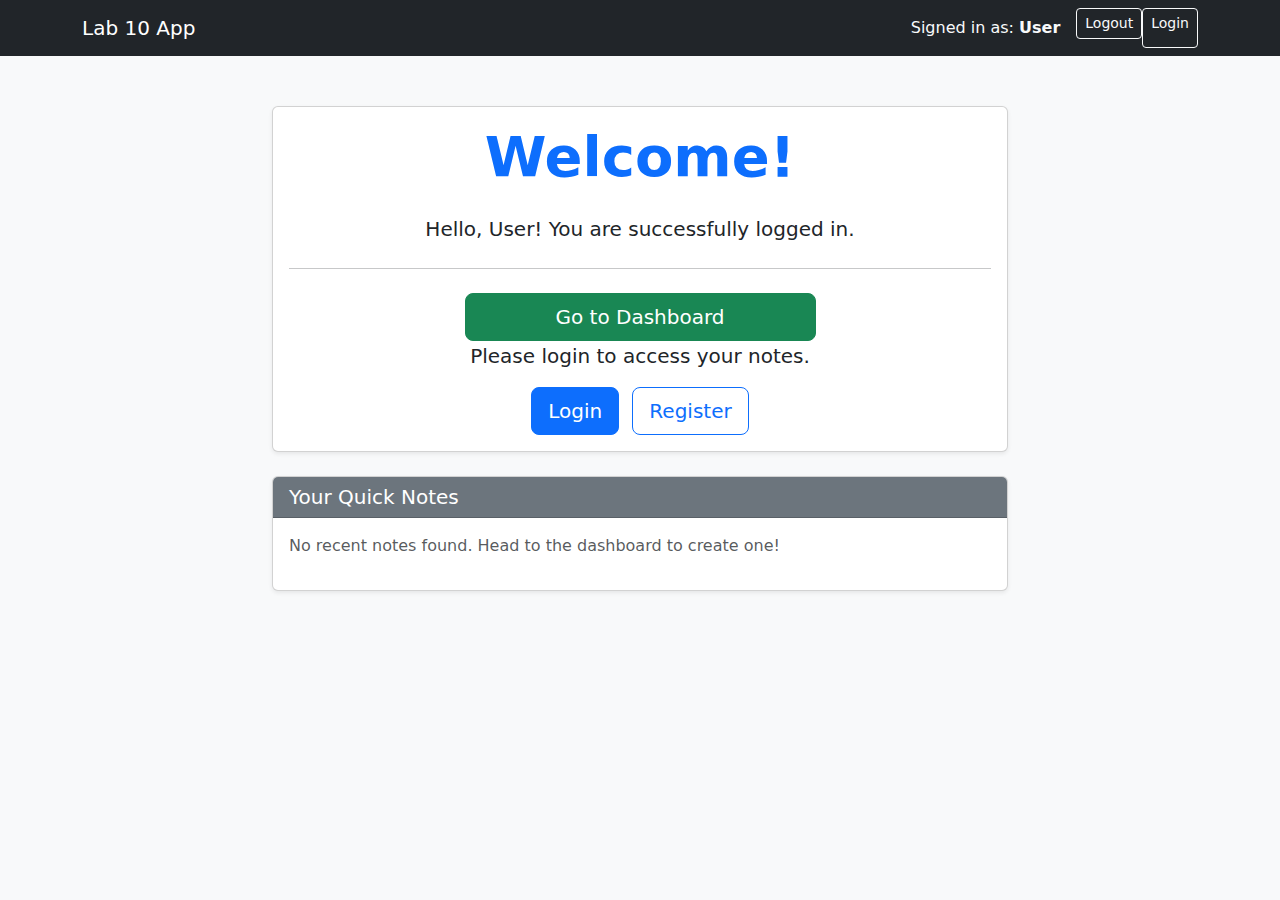
<file: src/main/resources/templates/index.html>
<!DOCTYPE html>
<html xmlns:th="http://www.thymeleaf.org">

<head>
    <meta charset="UTF-8">
    <meta name="viewport" content="width=device-width, initial-scale=1.0">
    <title>Welcome - Lab 10</title>
    <!-- Bootstrap CSS -->
    <link href="https://cdn.jsdelivr.net/npm/bootstrap@5.3.0/dist/css/bootstrap.min.css" rel="stylesheet">
    <style>
        body {
            background-color: #f8f9fa;
        }

        .main-container {
            margin-top: 50px;
        }
    </style>
</head>

<body>

    <nav class="navbar navbar-expand-lg navbar-dark bg-dark">
        <div class="container">
            <a class="navbar-brand" href="#">Lab 10 App</a>
            <div class="d-flex">
                <span class="navbar-text me-3 text-light" th:if="${username}">
                    Signed in as: <strong th:text="${username}">User</strong>
                </span>
                <form th:action="@{/logout}" method="post" th:if="${username}">
                    <button type="submit" class="btn btn-outline-light btn-sm">Logout</button>
                </form>
                <a href="/login" class="btn btn-outline-light btn-sm" th:unless="${username}">Login</a>
            </div>
        </div>
    </nav>

    <div class="container main-container">
        <div class="row justify-content-center">
            <div class="col-md-8">
                <div class="card shadow-sm">
                    <div class="card-body text-center">
                        <h1 class="display-4 fw-bold text-primary mb-4">Welcome!</h1>

                        <div th:if="${username}">
                            <p class="lead">Hello, <span th:text="${username}">User</span>! You are successfully logged
                                in.</p>
                            <hr class="my-4">

                            <div class="d-grid gap-2 col-6 mx-auto">
                                <a href="/dashboard" class="btn btn-success btn-lg">Go to Dashboard</a>
                            </div>
                        </div>

                        <div th:unless="${username}">
                            <p class="lead">Please login to access your notes.</p>
                            <a href="/login" class="btn btn-primary btn-lg">Login</a>
                            <a href="/register" class="btn btn-outline-primary btn-lg ms-2">Register</a>
                        </div>

                    </div>
                </div>

                <!-- Notes Placeholder -->
                <div class="card mt-4 shadow-sm" th:if="${username}">
                    <div class="card-header bg-secondary text-white">
                        <h5 class="mb-0">Your Quick Notes</h5>
                    </div>
                    <div class="card-body">
                        <p class="text-muted">No recent notes found. Head to the dashboard to create one!</p>
                    </div>
                </div>

            </div>
        </div>
    </div>

    <!-- Bootstrap JS -->
    <script src="https://cdn.jsdelivr.net/npm/bootstrap@5.3.0/dist/js/bootstrap.bundle.min.js"></script>
</body>

</html>
</file>
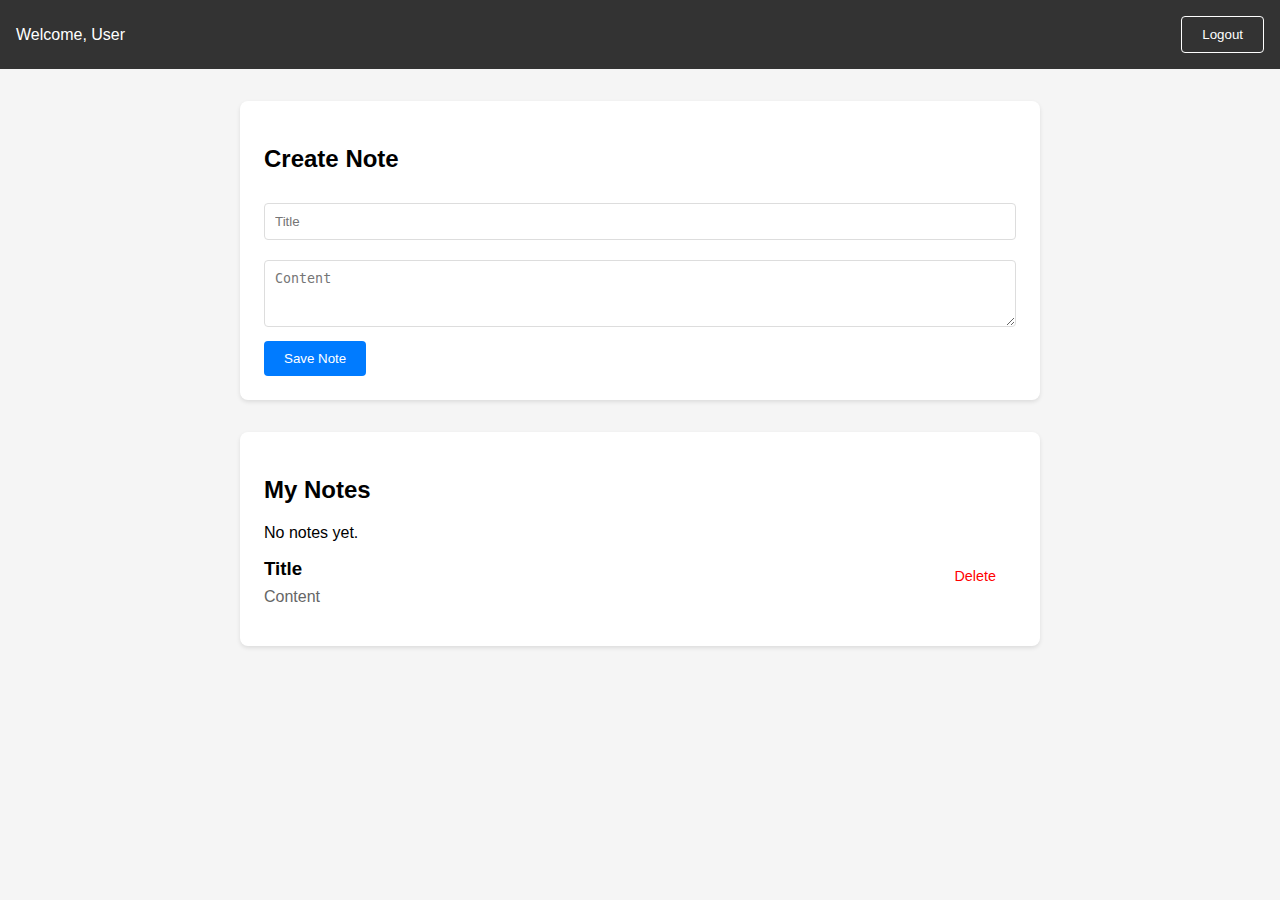
<file: src/main/resources/templates/dashboard.html>
<!DOCTYPE html>
<html xmlns:th="http://www.thymeleaf.org">

<head>
    <title>Dashboard</title>
    <style>
        body {
            font-family: sans-serif;
            margin: 0;
            padding: 0;
            background-color: #f5f5f5;
        }

        header {
            background-color: #333;
            color: white;
            padding: 1rem;
            display: flex;
            justify-content: space-between;
            align-items: center;
        }

        .container {
            max-width: 800px;
            margin: 2rem auto;
            padding: 0 1rem;
        }

        .card {
            background: white;
            padding: 1.5rem;
            border-radius: 8px;
            box-shadow: 0 2px 4px rgba(0, 0, 0, 0.1);
            margin-bottom: 2rem;
        }

        .note {
            border-bottom: 1px solid #eee;
            padding: 1rem 0;
        }

        .note:last-child {
            border-bottom: none;
        }

        .note h3 {
            margin: 0 0 0.5rem 0;
        }

        .note p {
            color: #666;
            margin: 0;
        }

        .delete-btn {
            color: red;
            text-decoration: none;
            font-size: 0.9rem;
            float: right;
            cursor: pointer;
            border: none;
            background: none;
        }

        input,
        textarea {
            width: 100%;
            padding: 10px;
            margin: 10px 0;
            border: 1px solid #ddd;
            border-radius: 4px;
            box-sizing: border-box;
        }

        button {
            padding: 10px 20px;
            background-color: #007bff;
            color: white;
            border: none;
            border-radius: 4px;
            cursor: pointer;
        }

        .logout-btn {
            background-color: transparent;
            border: 1px solid white;
        }
    </style>
</head>

<body>
    <header>
        <div>Welcome, <span th:text="${username}">User</span></div>
        <form th:action="@{/logout}" method="post" style="margin:0;">
            <button type="submit" class="logout-btn">Logout</button>
        </form>
    </header>
    <div class="container">
        <div class="card">
            <h2>Create Note</h2>
            <form th:action="@{/dashboard}" method="post">
                <input type="text" name="title" placeholder="Title" required>
                <textarea name="content" rows="3" placeholder="Content" required></textarea>
                <button type="submit">Save Note</button>
            </form>
        </div>

        <div class="card">
            <h2>My Notes</h2>
            <div th:if="${notes.empty}">No notes yet.</div>
            <div th:each="note : ${notes}" class="note">
                <form th:action="@{/dashboard/delete/{id}(id=${note.id})}" method="post" style="display:inline;">
                    <button type="submit" class="delete-btn">Delete</button>
                </form>
                <h3 th:text="${note.title}">Title</h3>
                <p th:text="${note.content}">Content</p>
                <small th:text="${#temporals.format(note.createdAt, 'dd-MM-yyyy HH:mm')}" style="color:#999;"></small>
            </div>
        </div>
    </div>
</body>

</html>
</file>
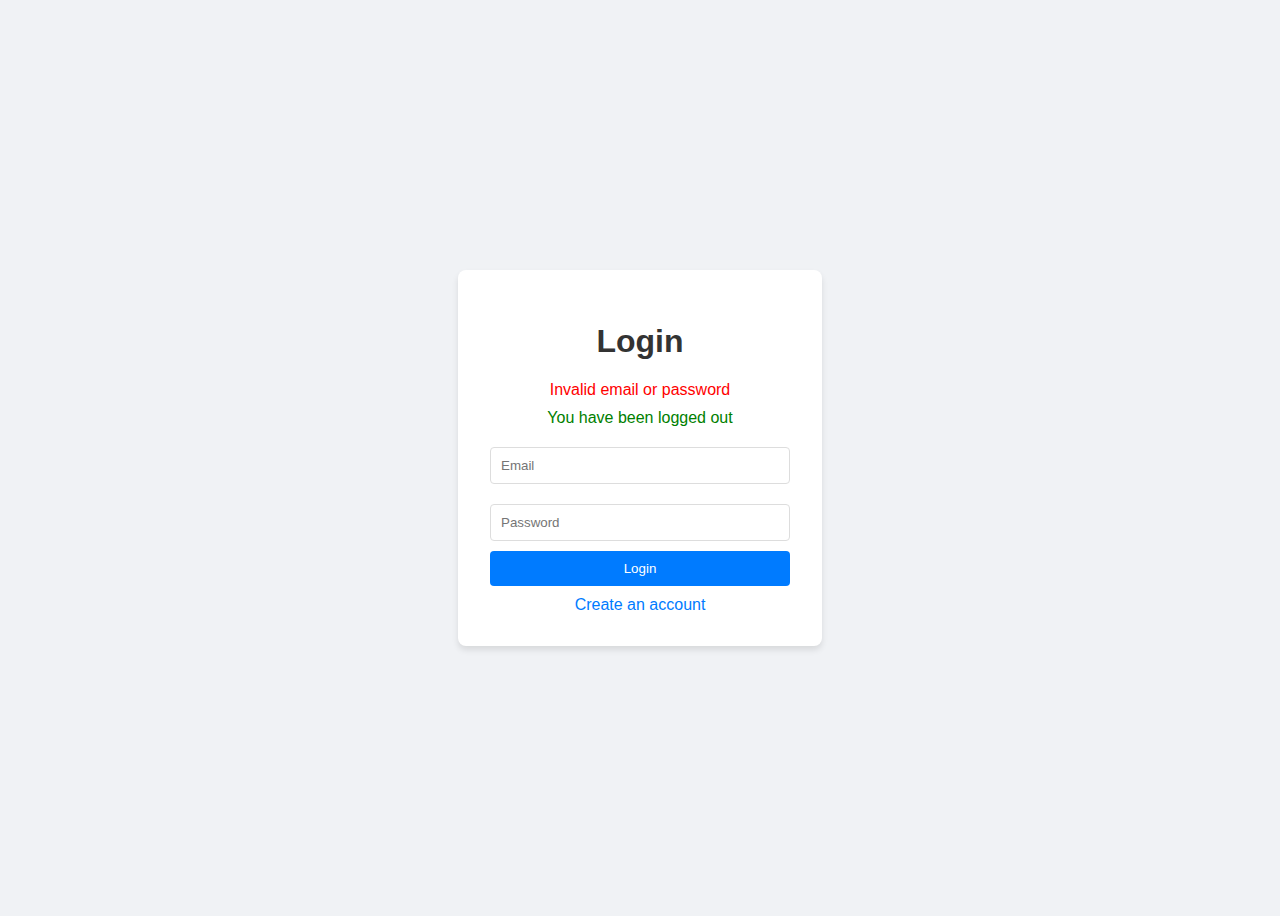
<file: src/main/resources/templates/login.html>
<!DOCTYPE html>
<html xmlns:th="http://www.thymeleaf.org">
<head>
    <title>Login</title>
    <style>
        body { font-family: sans-serif; display: flex; justify-content: center; align-items: center; height: 100vh; background-color: #f0f2f5; }
        .container { background: white; padding: 2rem; border-radius: 8px; box-shadow: 0 4px 6px rgba(0,0,0,0.1); width: 300px; }
        h1 { text-align: center; color: #333; }
        input { width: 100%; padding: 10px; margin: 10px 0; border: 1px solid #ddd; border-radius: 4px; box-sizing: border-box; }
        button { width: 100%; padding: 10px; background-color: #007bff; color: white; border: none; border-radius: 4px; cursor: pointer; }
        button:hover { background-color: #0056b3; }
        .error { color: red; text-align: center; margin-bottom: 10px; }
        .link { text-align: center; margin-top: 10px; display: block; text-decoration: none; color: #007bff; }
    </style>
</head>
<body>
<div class="container">
    <h1>Login</h1>
    <div th:if="${param.error}" class="error">Invalid email or password</div>
    <div th:if="${param.logout}" class="error" style="color: green;">You have been logged out</div>
    <form th:action="@{/login}" method="post">
        <input type="text" name="username" placeholder="Email" required>
        <input type="password" name="password" placeholder="Password" required>
        <button type="submit">Login</button>
    </form>
    <a href="/register" class="link">Create an account</a>
</div>
</body>
</html>
</file>
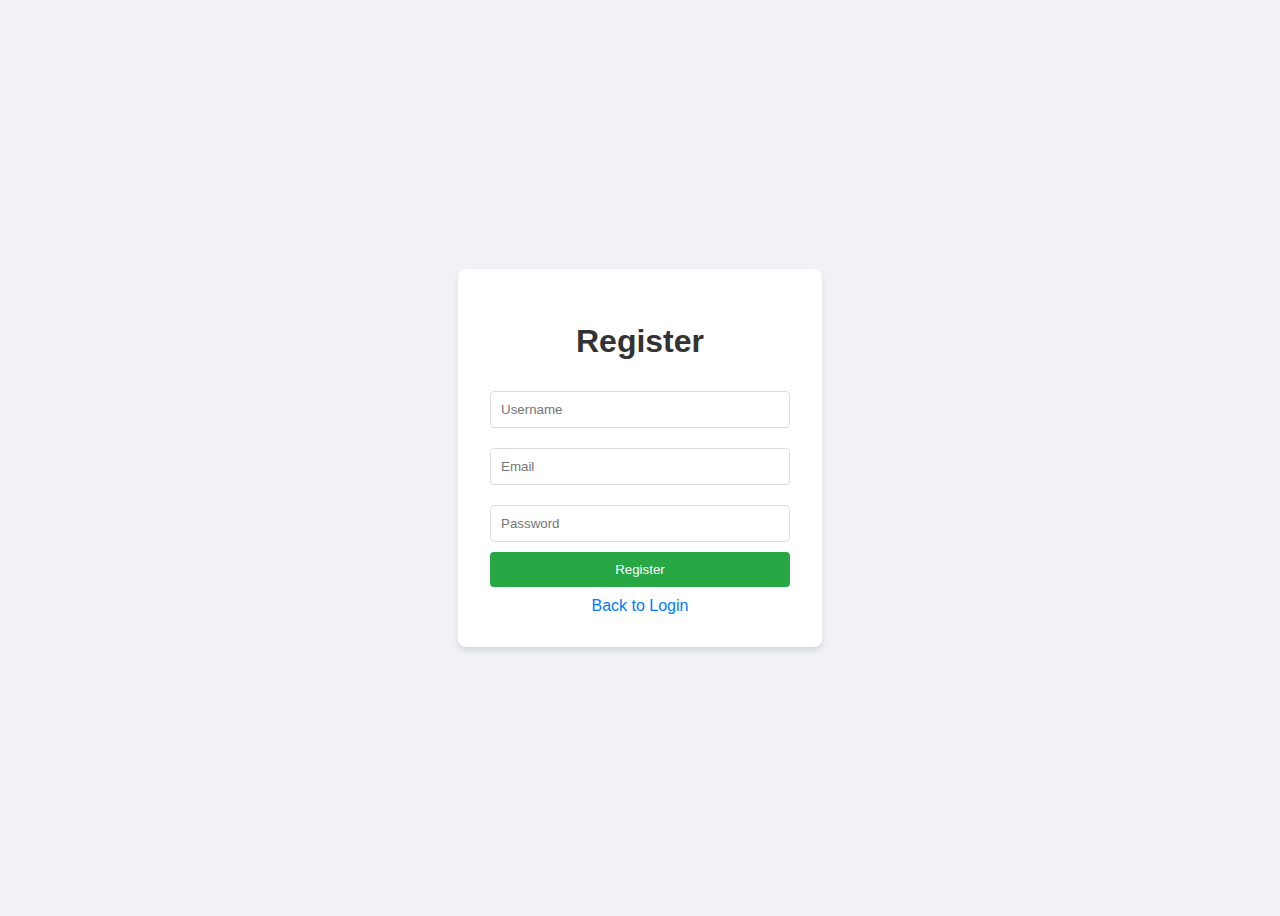
<file: src/main/resources/templates/register.html>
<!DOCTYPE html>
<html xmlns:th="http://www.thymeleaf.org">

<head>
    <title>Register</title>
    <style>
        body {
            font-family: sans-serif;
            display: flex;
            justify-content: center;
            align-items: center;
            height: 100vh;
            background-color: #f0f2f5;
        }

        .container {
            background: white;
            padding: 2rem;
            border-radius: 8px;
            box-shadow: 0 4px 6px rgba(0, 0, 0, 0.1);
            width: 300px;
        }

        h1 {
            text-align: center;
            color: #333;
        }

        input {
            width: 100%;
            padding: 10px;
            margin: 10px 0;
            border: 1px solid #ddd;
            border-radius: 4px;
            box-sizing: border-box;
        }

        button {
            width: 100%;
            padding: 10px;
            background-color: #28a745;
            color: white;
            border: none;
            border-radius: 4px;
            cursor: pointer;
        }

        button:hover {
            background-color: #218838;
        }

        .link {
            text-align: center;
            margin-top: 10px;
            display: block;
            text-decoration: none;
            color: #007bff;
        }
    </style>
</head>

<body>
    <div class="container">
        <h1>Register</h1>
        <form th:action="@{/register}" th:object="${user}" method="post">
            <input type="text" th:field="*{username}" placeholder="Username" required>
            <div th:if="${#fields.hasErrors('username')}" th:errors="*{username}" style="color:red; font-size:0.8em;">
            </div>

            <input type="email" th:field="*{email}" placeholder="Email" required>
            <div th:if="${#fields.hasErrors('email')}" th:errors="*{email}" style="color:red; font-size:0.8em;"></div>

            <input type="password" th:field="*{password}" placeholder="Password" required>
            <div th:if="${#fields.hasErrors('password')}" th:errors="*{password}" style="color:red; font-size:0.8em;">
            </div>

            <button type="submit">Register</button>
        </form>
        <a href="/login" class="link">Back to Login</a>
    </div>
</body>

</html>
</file>
